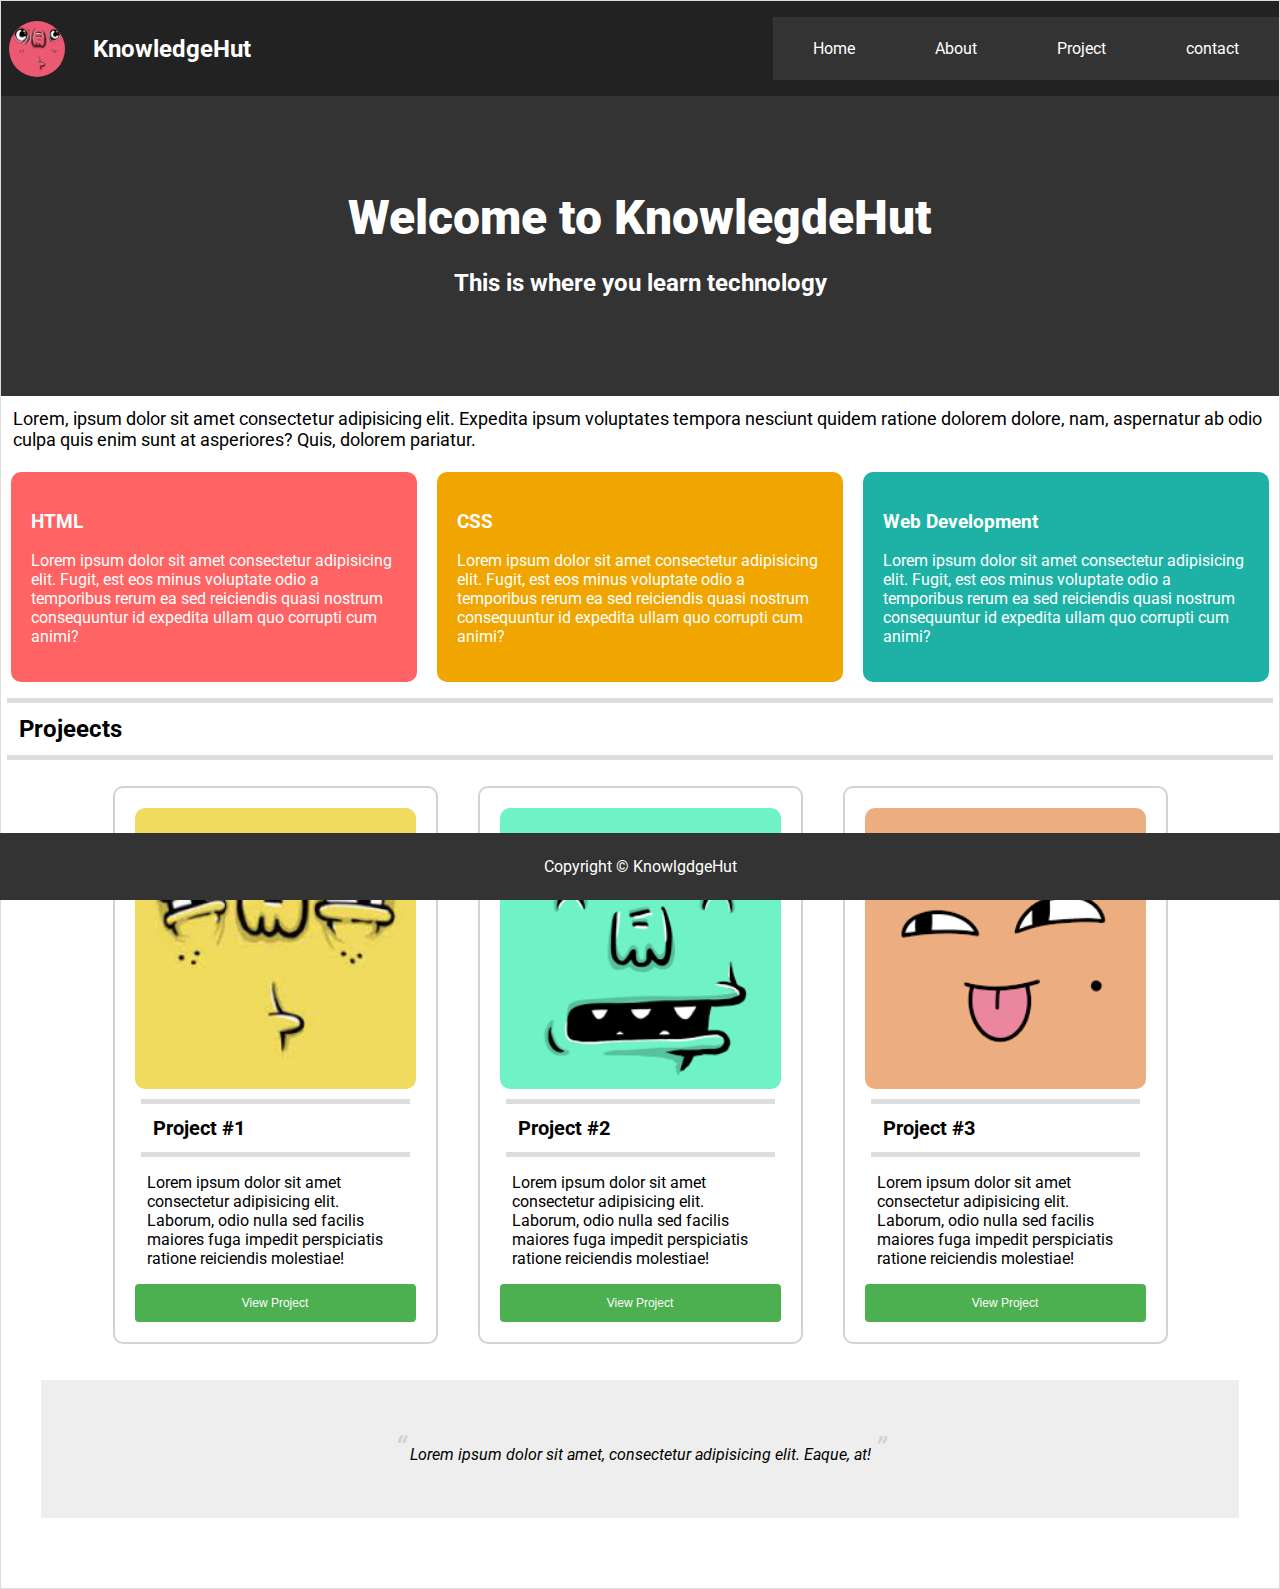
<file: index.html>
<!DOCTYPE html>
<html lang="en">
<head>
    <meta charset="UTF-8">
    <meta http-equiv="X-UA-Compatible" content="IE=edge">
    <meta name="viewport" content="width=67%, initial-scale=1.0">
    <title>Knowledgehut</title>
    <link href="https://fonts.googleapis.com/css2?family=Comfortaa:wght@600&family=Roboto&display=swap" rel="stylesheet">

    <link rel="stylesheet" href="styles.css">
</head>
<body>
 <div class="page-container">

    <div class="nav">
        <nav>
            <div class="logo">
                <img src="image3.png" alt="logo">
            
                <div class="title">
                    KnowledgeHut
                </div>
            </div>
             <ul>
                <li class="active">
                    <a href="index.html">Home</a>
                </li>
                <li >
                    <a href="about.html">About</a>
                </li>
                <li >
                    <a href="project.html">Project</a>
                </li>
                <li >
                    <a href="contact.html">contact</a>
                </li>
             </ul>
        </nav>
    </div>
    <div class="banner">
        <div class="heading">
            <b>Welcome to KnowlegdeHut</b>
            <br>
            <small>This is where you learn technology</small>
        </div>
    </div>

    <div class="maintext">
        Lorem, ipsum dolor sit amet consectetur adipisicing elit. Expedita ipsum voluptates tempora nesciunt quidem ratione dolorem dolore, nam, aspernatur ab odio culpa quis enim sunt at asperiores? Quis, dolorem pariatur.

    </div>
    <div class="subtext">
        <div class="red">
            <h3>HTML</h3>
            <p>Lorem ipsum dolor sit amet consectetur adipisicing elit. Fugit, est eos minus voluptate odio a temporibus rerum ea sed reiciendis quasi nostrum consequuntur id expedita ullam quo corrupti cum animi?</p>
        </div>
        <div class="yellow">
            <h3>CSS</h3>
            <p>Lorem ipsum dolor sit amet consectetur adipisicing elit. Fugit, est eos minus voluptate odio a temporibus rerum ea sed reiciendis quasi nostrum consequuntur id expedita ullam quo corrupti cum animi?</p>
        </div>
        <div class="green">
            <h3>Web Development</h3>
            <p>Lorem ipsum dolor sit amet consectetur adipisicing elit. Fugit, est eos minus voluptate odio a temporibus rerum ea sed reiciendis quasi nostrum consequuntur id expedita ullam quo corrupti cum animi?</p>
        </div>
    </div>
   <h3 class="title">Projeects</h3>
    <div class="projects">
        <div class="project">
            <img src="image1.jpg" alt="">
            <h4>Project #1</h4>
            <p>Lorem ipsum dolor sit amet consectetur adipisicing elit. Laborum, odio nulla sed facilis maiores fuga impedit perspiciatis ratione reiciendis molestiae!</p>
             <button>View Project</button>
        </div>
        <div class="project">
            <img src="image2.png" alt="">
            <h4>Project #2</h4>
            <p>Lorem ipsum dolor sit amet consectetur adipisicing elit. Laborum, odio nulla sed facilis maiores fuga impedit perspiciatis ratione reiciendis molestiae!</p>
            <button>View Project</button>
        </div>
        <div class="project">
            <img src="image4.png" alt="">
            <h4>Project #3</h4>
            <p>Lorem ipsum dolor sit amet consectetur adipisicing elit. Laborum, odio nulla sed facilis maiores fuga impedit perspiciatis ratione reiciendis molestiae!</p>
            <button>View Project</button>      
        </div>

    </div>
     <blockquote class="quote">
        Lorem ipsum dolor sit amet, consectetur adipisicing elit. Eaque, at!
     </blockquote>

    <div class="footer">
        Copyright &copy; KnowlgdgeHut
    </div>

 </div>
</body>
</html>
</file>
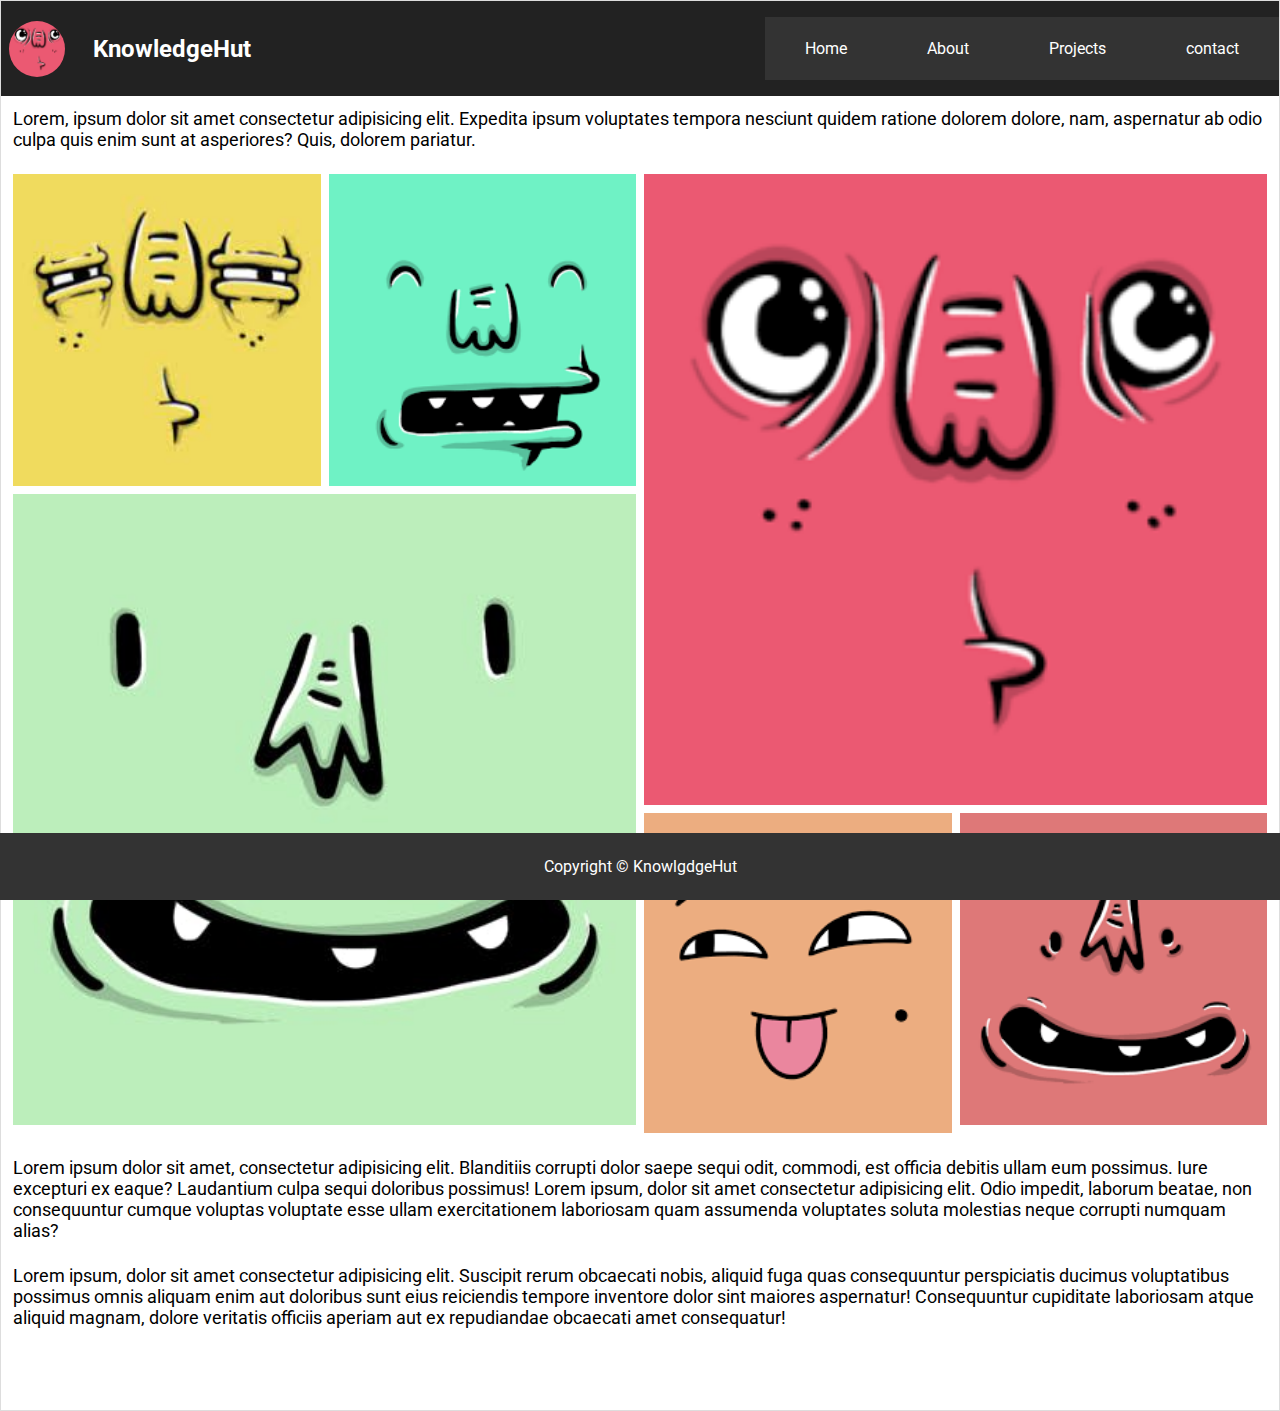
<file: about.html>
<!DOCTYPE html>
<html lang="en">
<head>
    <meta charset="UTF-8">
    <meta http-equiv="X-UA-Compatible" content="IE=edge">
    <meta name="viewport" content="width=device-width, initial-scale=1.0">
    <title>Knowledgehut | About</title>
    <link href="https://fonts.googleapis.com/css2?family=Comfortaa:wght@600&family=Roboto&display=swap" rel="stylesheet">

    <link rel="stylesheet" href="styles.css">
</head>
<body>
 <div class="page-container">

    <div class="nav">
        <nav>
            <div class="logo">
                <img src="image3.png" alt="logo">
            
                <div class="title">
                    KnowledgeHut
                </div>
            </div>
             <ul>
                <li >
                    <a href="index.html">Home</a>
                </li>
                <li class="active">
                    <a href="about.html">About</a>
                </li>
                <li >
                    <a href="project.html">Projects</a>
                </li>
                <li >
                    <a href="contact.html">contact</a>
                </li>
             </ul>
        </nav>
    </div>
    
    <div class="maintext">
        Lorem, ipsum dolor sit amet consectetur adipisicing elit. Expedita ipsum voluptates tempora nesciunt quidem ratione dolorem dolore, nam, aspernatur ab odio culpa quis enim sunt at asperiores? Quis, dolorem pariatur.</div>

      <div class="gallery">
        <div class="gallery-item gallery-item-1">
            <img src="image1.jpg" alt="">
        </div>
        <div class="gallery-item gallery-item-2">
            <img src="image2.png" alt="">
        </div>
        <div class="gallery-item gallery-item-3">
            <img src="image3.png" alt="">
        </div>
        <div class="gallery-item gallery-item-4">
            <img src="image4.jpg" alt="">
        </div>
        <div class="gallery-item gallery-item-5">
            <img src="image4.png" alt="">
        </div>
        <div class="gallery-item gallery-item-6">
            <img src="image5.png" alt="">
        </div>

      </div>

      <div class="maintext">
        Lorem ipsum dolor sit amet, consectetur adipisicing elit. Blanditiis corrupti dolor saepe sequi odit, commodi, est officia debitis ullam eum possimus. Iure excepturi ex eaque? Laudantium culpa sequi doloribus possimus!
        Lorem ipsum, dolor sit amet consectetur adipisicing elit. Odio impedit, laborum beatae, non consequuntur cumque voluptas voluptate esse ullam exercitationem laboriosam quam assumenda voluptates soluta molestias neque corrupti numquam alias?
      </div>
      <div class="maintext">Lorem ipsum, dolor sit amet consectetur adipisicing elit. Suscipit rerum obcaecati nobis, aliquid fuga quas consequuntur perspiciatis ducimus voluptatibus possimus omnis aliquam enim aut doloribus sunt eius reiciendis tempore inventore dolor sint maiores aspernatur! Consequuntur cupiditate laboriosam atque aliquid magnam, dolore veritatis officiis aperiam aut ex repudiandae obcaecati amet consequatur!</div>

    <div class="footer">
        Copyright &copy; KnowlgdgeHut
    </div>

 </div>
</body>
</html>
</file>
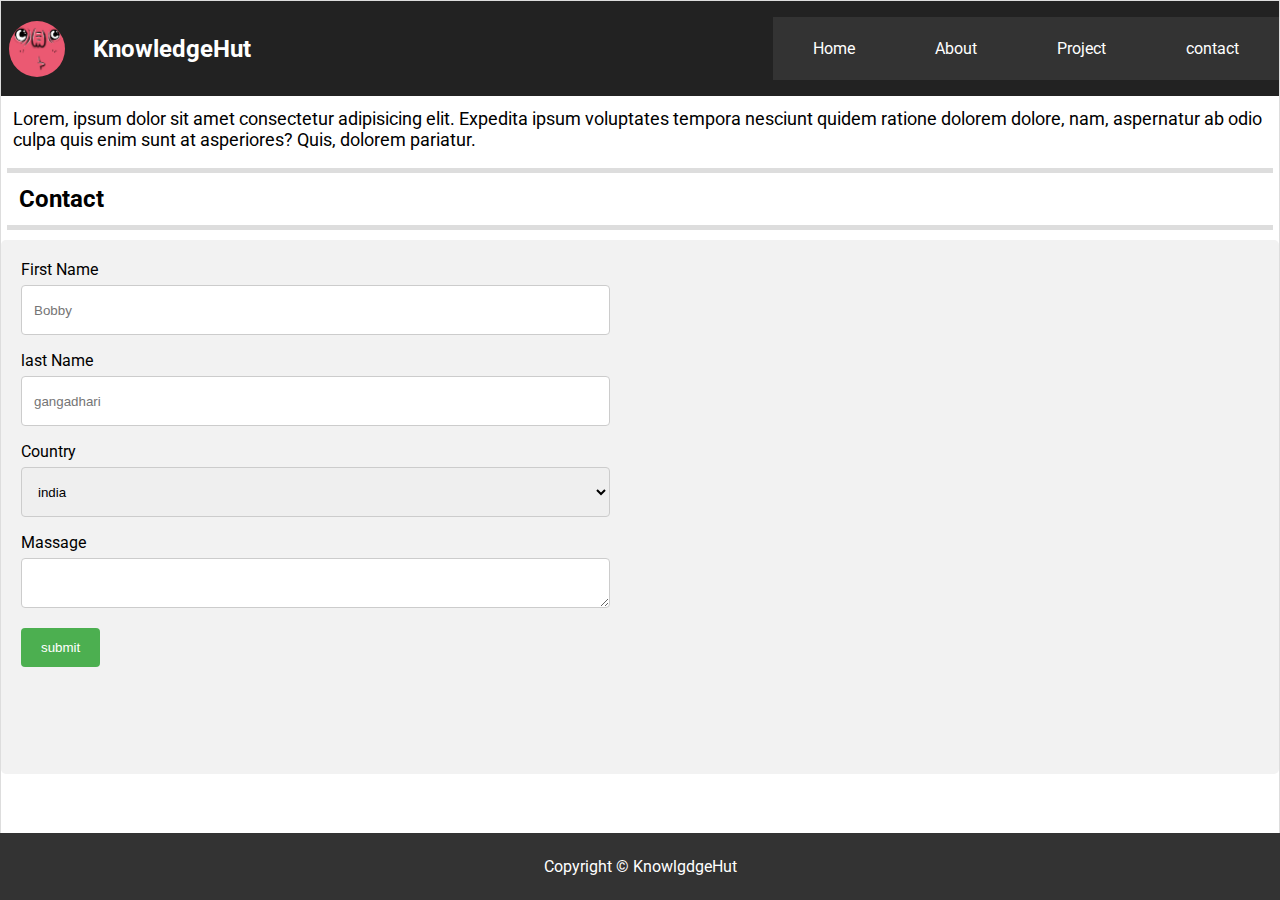
<file: contact.html>
<!DOCTYPE html>
<html lang="en">
<head>
    <meta charset="UTF-8">
    <meta http-equiv="X-UA-Compatible" content="IE=edge">
    <meta name="viewport" content="width=67%, initial-scale=1.0">
    <title>Knowledgehut | Contact</title>
    <link href="https://fonts.googleapis.com/css2?family=Comfortaa:wght@600&family=Roboto&display=swap" rel="stylesheet">

    <link rel="stylesheet" href="styles.css">
</head>
<body>
 <div class="page-container">

    <div class="nav">
        <nav>
            <div class="logo">
                <img src="image3.png" alt="logo">
            
                <div class="title">
                    KnowledgeHut
                </div>
            </div>
             <ul>
                <li >
                    <a href="index.html">Home</a>
                </li>
                <li >
                    <a href="about.html">About</a>
                </li>
                <li >
                    <a href="project.html">Project</a>
                </li>
                <li class="active">
                    <a href="contact.html">contact</a>
                </li>
             </ul>
        </nav>
    </div>
   

    <div class="maintext">
        Lorem, ipsum dolor sit amet consectetur adipisicing elit. Expedita ipsum voluptates tempora nesciunt quidem ratione dolorem dolore, nam, aspernatur ab odio culpa quis enim sunt at asperiores? Quis, dolorem pariatur.

    </div>
    <h3 class="title"> Contact</h3>
    <div class="container">
        <form action="">
            <label for="fname">First Name</label>
            <input type="text" name="fname" id="fname" placeholder="Bobby">

            <label for="lname">last Name</label>
            <input type="text" name="lname" id="lname" placeholder="gangadhari">

            <label for="country">Country</label>
            <select name="country" id="cointry">
                <option value="india">india</option>
                <option value="usa">USA</option>
                <option value="uk">UK</option>
                <option value="china">China</option>
                <option value="australia">Australia</option>
            </select>   
              
              <label for="message">Massage</label>
              <textarea name="message" id="message"></textarea>
              <input type="submit" value="submit">
            
        </form>
    <div class="map">
        <iframe src="https://www.google.com/maps/embed?pb=!1m18!1m12!1m3!1d971.831352860996!2d77.70910510075558!3d13.014937638915612!2m3!1f0!2f0!3f0!3m2!1i1024!2i768!4f13.1!3m3!1m2!1s0x3bae11d50e877a8b%3A0x2e4c5d1885f57a24!2sRiya%20Mehendi%20Art!5e0!3m2!1sen!2sin!4v1675007328492!5m2!1sen!2sin" width="100%" height="450" style="border:0;" allowfullscreen="" loading="lazy" referrerpolicy="no-referrer-when-downgrade"></iframe>
    </div>
</div>

    <div class="footer">
        Copyright &copy; KnowlgdgeHut
    </div>

 </div>
</body>
</html>
</file>
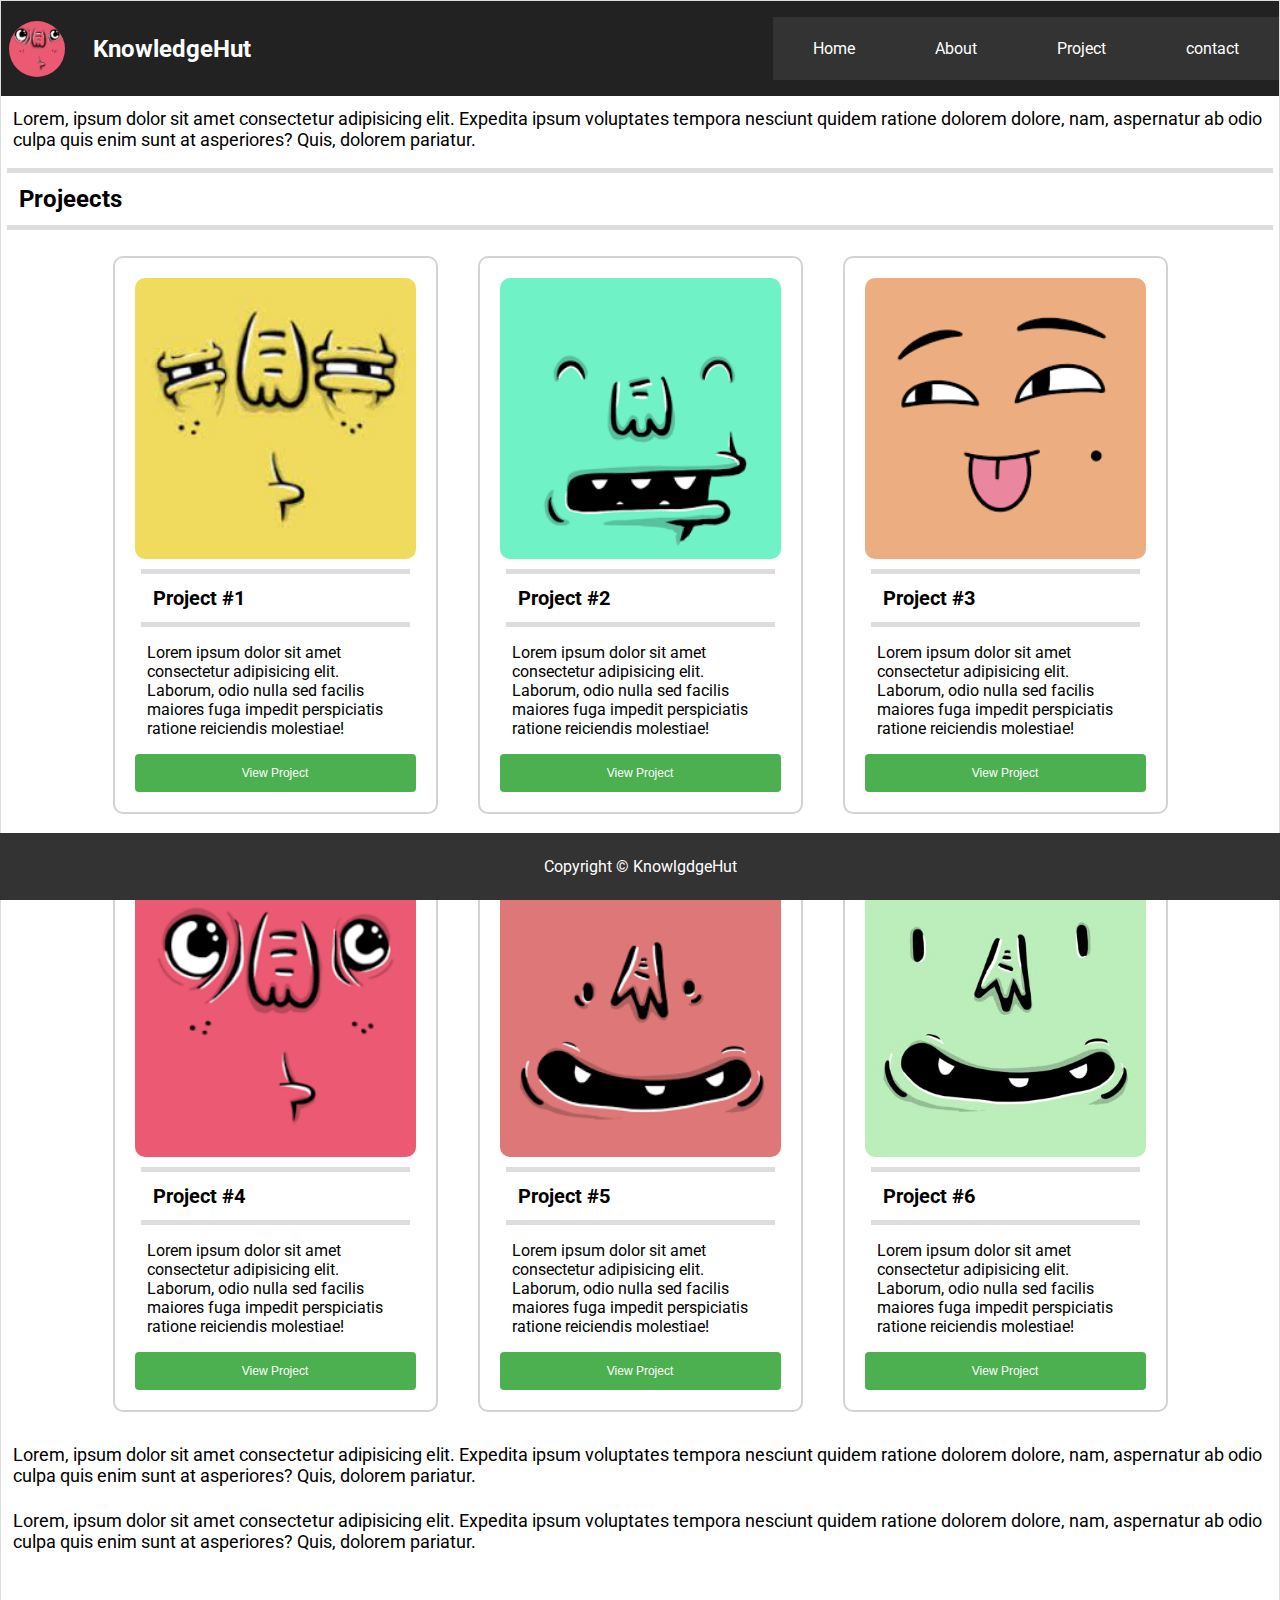
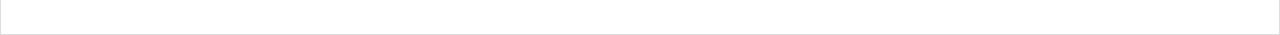
<file: project.html>
<!DOCTYPE html>
<html lang="en">
<head>
    <meta charset="UTF-8">
    <meta http-equiv="X-UA-Compatible" content="IE=edge">
    <meta name="viewport" content="width=device-width, initial-scale=1.0">
    <title>Knowledgehut | Projects</title>
    <link href="https://fonts.googleapis.com/css2?family=Comfortaa:wght@600&family=Roboto&display=swap" rel="stylesheet">

    <link rel="stylesheet" href="styles.css">
</head>
<body>
 <div class="page-container">

    <div class="nav">
        <nav>
            <div class="logo">
                <img src="image3.png" alt="logo">
            
                <div class="title">
                    KnowledgeHut
                </div>
            </div>
             <ul>
                <li >
                    <a href="index.html">Home</a>
                </li>
                <li >
                    <a href="about.html">About</a>
                </li>
                <li class="active">
                    <a href="project.html">Project</a>
                </li>
                <li >
                    <a href="contact.html">contact</a>
                </li>
             </ul>
        </nav>
    </div>
    

    <div class="maintext">
        Lorem, ipsum dolor sit amet consectetur adipisicing elit. Expedita ipsum voluptates tempora nesciunt quidem ratione dolorem dolore, nam, aspernatur ab odio culpa quis enim sunt at asperiores? Quis, dolorem pariatur.

    
    </div>
   <h3 class="title">Projeects</h3>
    <div class="projects">
        <div class="project">
            <img src="image1.jpg" alt="">
            <h4>Project #1</h4>
            <p>Lorem ipsum dolor sit amet consectetur adipisicing elit. Laborum, odio nulla sed facilis maiores fuga impedit perspiciatis ratione reiciendis molestiae!</p>
             <button>View Project</button>
        </div>
        <div class="project">
            <img src="image2.png" alt="">
            <h4>Project #2</h4>
            <p>Lorem ipsum dolor sit amet consectetur adipisicing elit. Laborum, odio nulla sed facilis maiores fuga impedit perspiciatis ratione reiciendis molestiae!</p>
            <button>View Project</button>
        </div>
        <div class="project">
            <img src="image4.png" alt="">
            <h4>Project #3</h4>
            <p>Lorem ipsum dolor sit amet consectetur adipisicing elit. Laborum, odio nulla sed facilis maiores fuga impedit perspiciatis ratione reiciendis molestiae!</p>
            <button>View Project</button>      
        </div>
        <div class="project">
            <img src="image3.png" alt="">
            <h4>Project #4</h4>
            <p>Lorem ipsum dolor sit amet consectetur adipisicing elit. Laborum, odio nulla sed facilis maiores fuga impedit perspiciatis ratione reiciendis molestiae!</p>
             <button>View Project</button>
        </div>
        <div class="project">
            <img src="image5.png" alt="">
            <h4>Project #5</h4>
            <p>Lorem ipsum dolor sit amet consectetur adipisicing elit. Laborum, odio nulla sed facilis maiores fuga impedit perspiciatis ratione reiciendis molestiae!</p>
            <button>View Project</button>
        </div>
        <div class="project">
            <img src="image4.jpg" alt="">
            <h4>Project #6</h4>
            <p>Lorem ipsum dolor sit amet consectetur adipisicing elit. Laborum, odio nulla sed facilis maiores fuga impedit perspiciatis ratione reiciendis molestiae!</p>
            <button>View Project</button>      
        </div>
    
    </div>
        <div class="maintext">
            Lorem, ipsum dolor sit amet consectetur adipisicing elit. Expedita ipsum voluptates tempora nesciunt quidem ratione dolorem dolore, nam, aspernatur ab odio culpa quis enim sunt at asperiores? Quis, dolorem pariatur.
    
        
        </div>
        <div class="maintext">
            Lorem, ipsum dolor sit amet consectetur adipisicing elit. Expedita ipsum voluptates tempora nesciunt quidem ratione dolorem dolore, nam, aspernatur ab odio culpa quis enim sunt at asperiores? Quis, dolorem pariatur.
    
        
        </div>

    
    <div class="footer">
        Copyright &copy; KnowlgdgeHut
    </div>

 
</body>
</html>
</file>
<file: styles.css>
:root{
    font-family: 'Roboto', sans-serif;
    min-height: 100vh;
    max-width: 1280px;
    background-color: #ffffff;
    margin: 0 auto;
}
body{
    margin: 0px !important;
    background-color: white;
    border:  1px solid #ddd;
}   
.page-container{
    margin-bottom: 70px;


}
.nav{

}

nav{
    background-color: #222222;
    display: flex;
    flex-direction: row;
    justify-content: space-between;
}
nav .logo {
    display: flex;
    align-items: center;
}
nav .logo img{
    width: 56px;
    height: 56px;
    padding: 8px;
    border-radius: 50%;
}

nav .logo .title{
    color:white;
    font-size: 24px;
    font-weight: bold;
    padding-left: 20px;
}

nav ul {
    display: flex;
    flex-direction: row;
    flex-wrap: wrap;
    justify-content: flex-start;
    list-style: none;

}

nav ul li {
    color: white;
    padding: 22px 40px;
    background-color: #333333;
}

nav ul li:hover {
    background-color: #222222;
}
nav ul li.active {
    background-color: #333333;
}

nav ul li a{
    color:white;
    text-decoration: none;

}

.banner{
    display: flex;
    justify-content: center;
    align-items:  center;
    width: 100%;
    height: 300px;
    background-image: url(//unsplash.it/900/300/?blur);
    background-size: cover;
    background-color: #333333;
    text-align: center;
}

@keyframes appear {
    from{
       opacity: 0.0;
       top:-100px;
    }
    to{
       opacity: 1.0;
       top:0.0;

    }
}
.banner .heading {
    flex:1;
    justify-self: center;
    color: white;
    font-size: 3em;
    font-weight: bold;
    position: relative;
    animation: appear 1s ease-in-out 0s forwards;
}

.banner .heading small{
    font-size: 24px;
}

.maintext {
font-size: 18px;
padding: 12px;
}
.subtext{
    display: flex;

}

.subtext div {
    padding: 20px;
    margin: 10px;
    border-radius: 10px;
    color: white;

}
.subtext .red{
    background-color: #ff6363;
}

.subtext .red:hover {
    background-color: #ee4343;
}

.subtext .yellow{
    background-color: #f0a500;
}
.subtext .yellow:hover {
    background-color: #c78904;
}
.subtext .green{
    background-color: #1eb2a6;
}
.subtext .green:hover {
    background-color: #078b80;
}

.quote {
    display: block;
    background-color: #eeeeee;
    padding:50px;
    text-align: center;
    font-style: italic;
}

.quote::before {
    display: inline-block;
    content: open-quote;
    color:#d3d3d3;
    font-size: 32px;
}
.quote::after {
    display: inline-block;
    content: close-quote;
    color:#d3d3d3;
    font-size: 32px;
}

h3.title{
    font-size: 24px;
    padding: 12px;
    margin: 6px;
    border-top: 5px solid #ddd;
    border-bottom: 5px solid #ddd;


}
/*project*/

.projects {
    display: flex;
    flex-direction: row;
    justify-content: center;
    flex-wrap: wrap;
}

.project {
    flex-basis: 325px;
    box-sizing: border-box;
    padding: 20px;
    margin: 20px;
    border: 2px solid #d3d3d3;
    border-radius: 10px;

}

.project h4 {
    font-size: 20px;
    padding: 12px;
    margin: 6px;
    border-top: 5px solid #ddd;
    border-bottom: 5px solid #ddd;

}
.project p {
    padding:0px 12px;
}
 .project img {
    width:100%;
    border-radius: 10px;
    transition: all 005, ease-in-out;
 }
 .project img:hover{
    transform: scale(0.95);
    opacity: 0.5;
 }
 .project button {
    background-color: #4caf50;
    color: white;
    padding: 12px 20px;
    border: none;
    border-radius: 4px;
    width:100%;
    font-size: 12px;
    
 }

 .project button:hover{
    background-color: #45a049;

 }
 /* about gallery*/

 .gallery{
    display: grid;
    grid-template-columns: repeat(4, 1fr);
    grid-template-rows: repeat(3, 1fr);
    grid-gap:8px;
    padding:12px;
 }
 .gallery-item{
    width:100%;
    height: 100%;
    transition: all 0.5s ease-in;
    }
    .gallery-item:hover{
        transform: scale(0.95);

    }
 .gallery-item img {
    width:100%;
    height: 100%;
    object-fit: cover;
 }
.gallery-item-1{
    grid-column: 1/2;
    grid-row: 1/2;
}
.gallery-item-2{
    grid-column: 2/3;
    grid-row: 1/2;
}
.gallery-item-3{
    grid-column: 3/5;
    grid-row: 1/3;
}
.gallery-item-4{
    grid-column: 1/3;
    grid-row: 2/4;
}
.gallery-item-5{
    grid-column: 3/4;
    grid-row: 3/5;
}

/*contact*/
.container {
  display: flex;
  border-radius: 5px;
  background-color: #f2f2f2;
  padding: 20px;
  margin:10px 0px
}
.container form{
    flex:1;

}

input[type=text], select, textarea  {
    width:100%;
    padding:12px;
    border: 1px solid #ccc;
    border-radius: 4px;
    box-sizing: border-box;
    margin-top: 6px;
    margin-bottom: 16px;
    height: 50px;
}
input[type=submit] {
    background-color: #4caf50;
    color:white;
    padding: 12px 20px;
    border: none;
    border-radius: 4px;
}

input[type=submit]:hover {
    background-color: #45a049;
}

.container .map{
    padding:20px;
    margin-left: 20px;
    flex:1;
}
.footer {
    position: fixed;
    left: 0;
    right: 0;
    bottom: 0;
    background-color: #333333;
    color:white;
    text-align: center;
    padding: 24px;
}


@media all and (max-width:800px) {
    nav {
        justify-content: flex-start;
    }
    nav ul {
        justify-content: space-between;
    }
    
    }
    
    /* phones */
    @media all and (max-width:600px){
        nav{
            flex-direction: column;
            align-items: center;
        }
        nav ul {
            width: 100%;
            flex-direction: column;
            align-items: stretch;
        }
    nav ul {
        text-align: center;
    }
    .container{
        flex-direction: column;
    }
    .container .map {
        margin-left:  0px;
    }
    }
</file>
